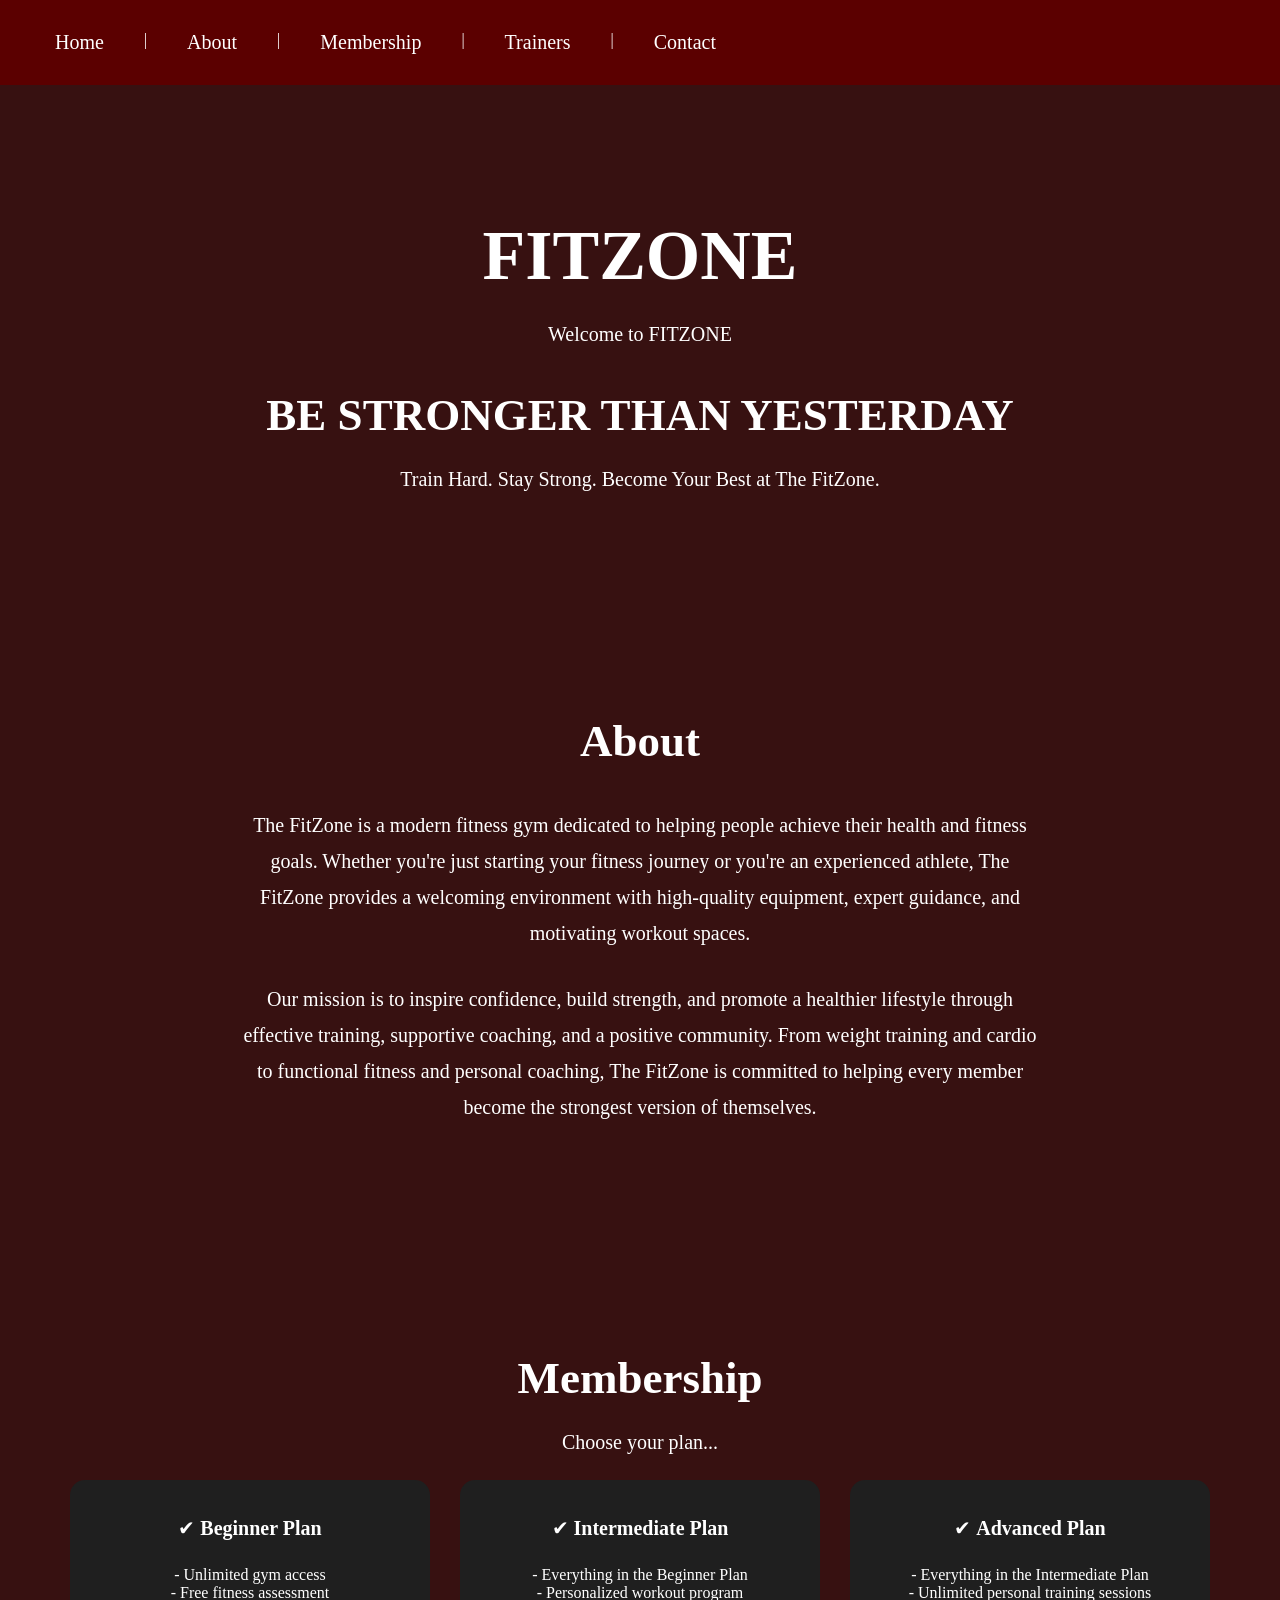
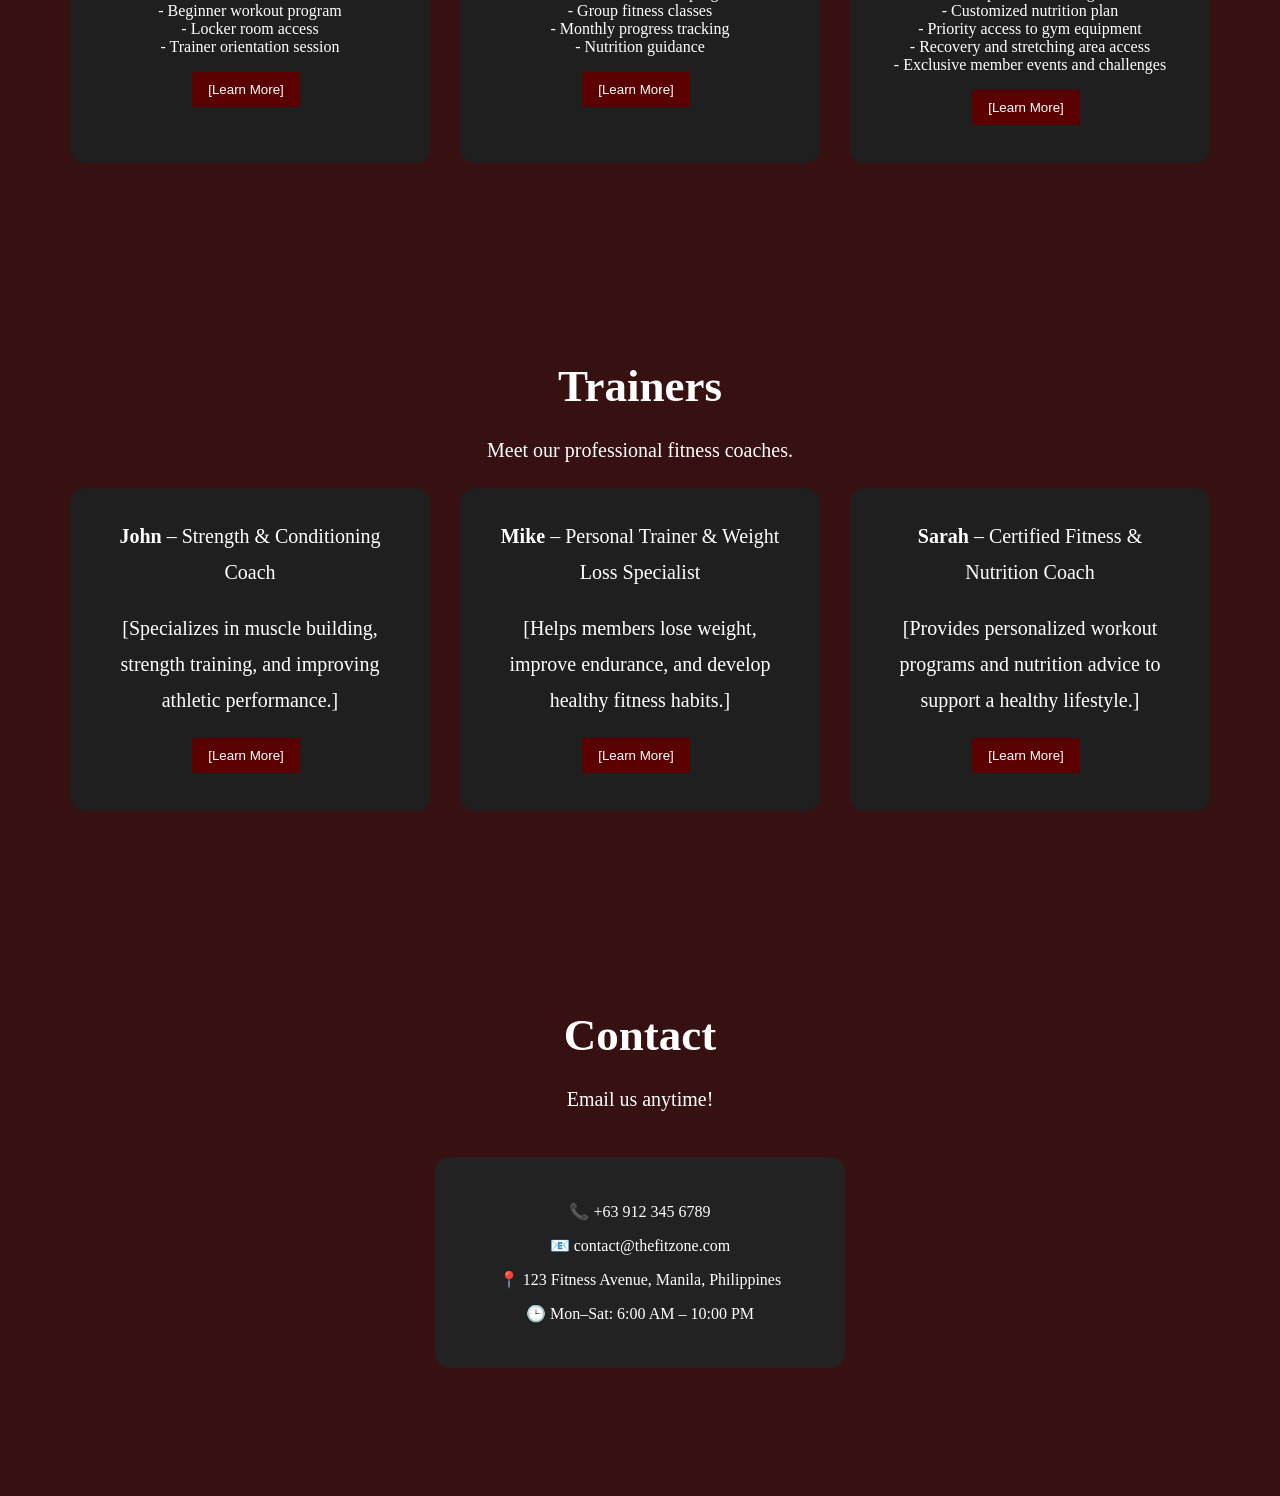
<file: index.html>
<!DOCTYPE html>
<html>
  <head>
    <meta charset="UTF-8">
    <meta name="viewport" content="width=device-width, initial-scale=1.0">
    <title> FITZONE </title>
    <link rel="stylesheet" href="style.css">
  </head>
  <body>

    <nav>
      <ul>
        <a href="#home">Home</a> |
        <a href="#about">About</a> |
        <a href="#membership">Membership</a> |
        <a href="#trainers">Trainers</a> |
        <a href="#contact">Contact</a>
      </ul>
    </nav>

    <section class="hero" id="home">

    <h1>FITZONE</h1>
    <p>Welcome to FITZONE</p>

    <h2>
      BE STRONGER THAN YESTERDAY
    </h2> 
    <p>
      Train Hard. Stay Strong. Become Your Best at The FitZone.
    </p>

    </section>

    <section class="about" id="about">
    <h2>About</h2>

    <p class="desc-1">
      The FitZone is a modern fitness gym dedicated to helping people achieve their health and 
      fitness goals. Whether you're just starting your fitness journey or you're an 
      experienced athlete, The FitZone provides a welcoming environment with high-quality 
      equipment, expert guidance, and motivating workout spaces.
    </p>
    <p class="desc-2">
      Our mission is to inspire confidence, build strength, and promote a healthier lifestyle 
      through effective training, supportive coaching, and a positive community. From 
      weight training and cardio to functional fitness and personal coaching, The FitZone 
      is committed to helping every member become the strongest version of themselves.
    </p>

    </section>
    <section class="membership" id="membership">
    <h2>Membership</h2>
    <p>Choose your plan...</p>

    <div class="plans">

    <div class="card">

    <p>✔ <b>Beginner Plan</b></p>
    <ul class="b-plan">
    <li>Unlimited gym access</li>
    <li>Free fitness assessment</li>
    <li>Beginner workout program</li>
    <li>Locker room access</li>
    <li>Trainer orientation session</li>
    </ul>
    <button class="learn-1" >[Learn More]</button>
    </div>
    <div class="card">
    <p>✔ <b>Intermediate Plan</b></p>
    <ul class="i-plan">
      <li>Everything in the Beginner Plan</li>
      <li>Personalized workout program</li>
      <li>Group fitness classes</li>
      <li>Monthly progress tracking</li>
      <li>Nutrition guidance</li>
    </ul>
    <button class="learn-2" >[Learn More]</button>
    </div>
    <div class="card">
    <p>✔ <b>Advanced Plan</b></p>
    <ul class="a-plan">
      <li>Everything in the Intermediate Plan</li>
      <li>Unlimited personal training sessions</li>
      <li>Customized nutrition plan</li>
      <li>Priority access to gym equipment</li>
      <li>Recovery and stretching area access</li>
      <li>Exclusive member events and challenges</li>
    </ul>
    <button class="learn-3" >[Learn More]</button>
    </div>
    </div>

    </section>
    <section class="trainers" id="trainers">
    <h2>Trainers</h2>
    <p>Meet our professional fitness coaches.</p>
    
    <div class="trainer-container">

    <div class="card">
    <p><b>John</b> – Strength & Conditioning Coach</p>
    <p> [Specializes in muscle building, strength training, and improving athletic performance.]</p>
    <button class="learn-1" >[Learn More]</button>
    </div>
    <div class="card">
    <p><b>Mike</b> – Personal Trainer & Weight Loss Specialist</p>
    <p>[Helps members lose weight, improve endurance, and develop healthy fitness habits.]</p>
    <button class="learn-2" >[Learn More]</button>
    </div>
    <div class="card">
    <p><b>Sarah</b> – Certified Fitness & Nutrition Coach</p>
    <p>[Provides personalized workout programs and nutrition advice to support a healthy lifestyle.]</p>
    <button class="learn-3" >[Learn More]</button>
    </div>
    </section>

    <section class="contact" id="contact">

    <h2>Contact</h2>

    <p>Email us anytime!</p>

    <div class="contact-card">
        <ul>
            <li>📞 +63 912 345 6789</li>
            <li>📧 contact@thefitzone.com</li>
            <li>📍 123 Fitness Avenue, Manila, Philippines</li>
            <li>🕒 Mon–Sat: 6:00 AM – 10:00 PM</li>
        </ul>
    </div>

</section>

  </body>

</html>
</file>
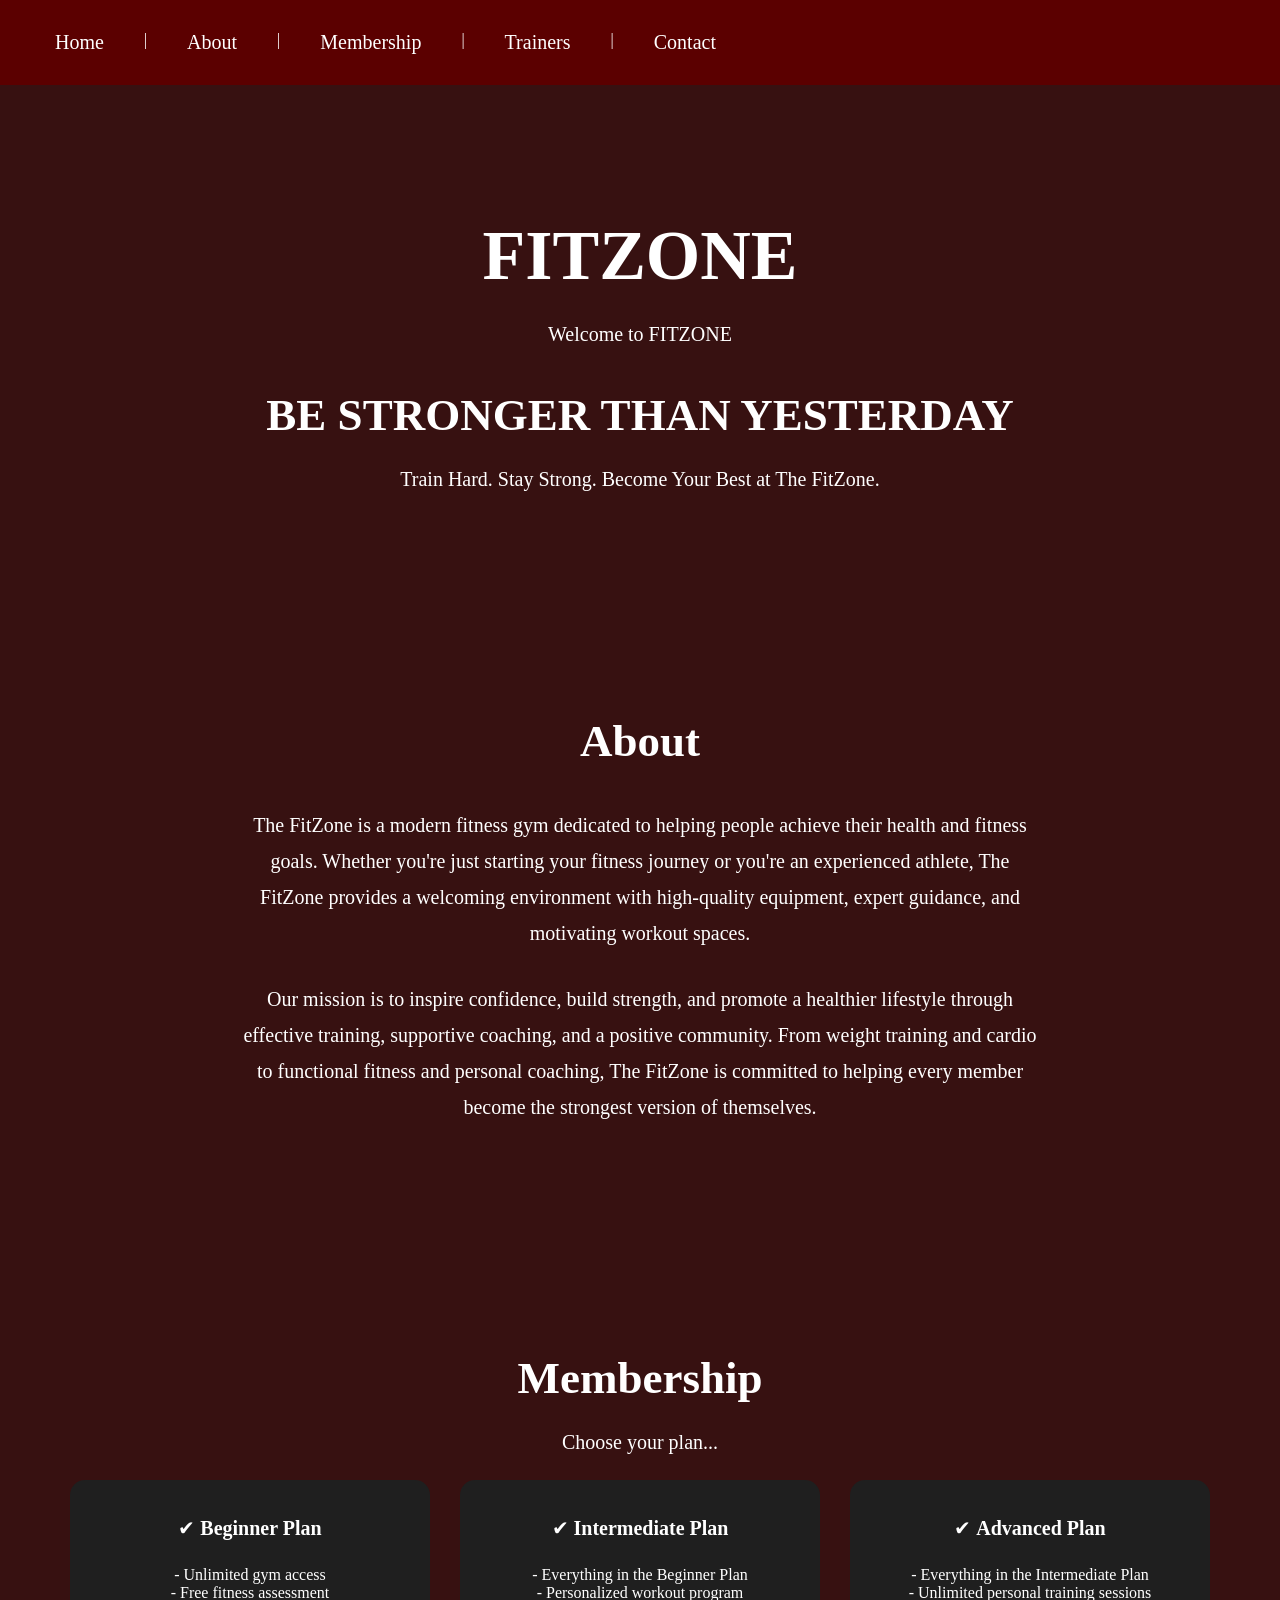
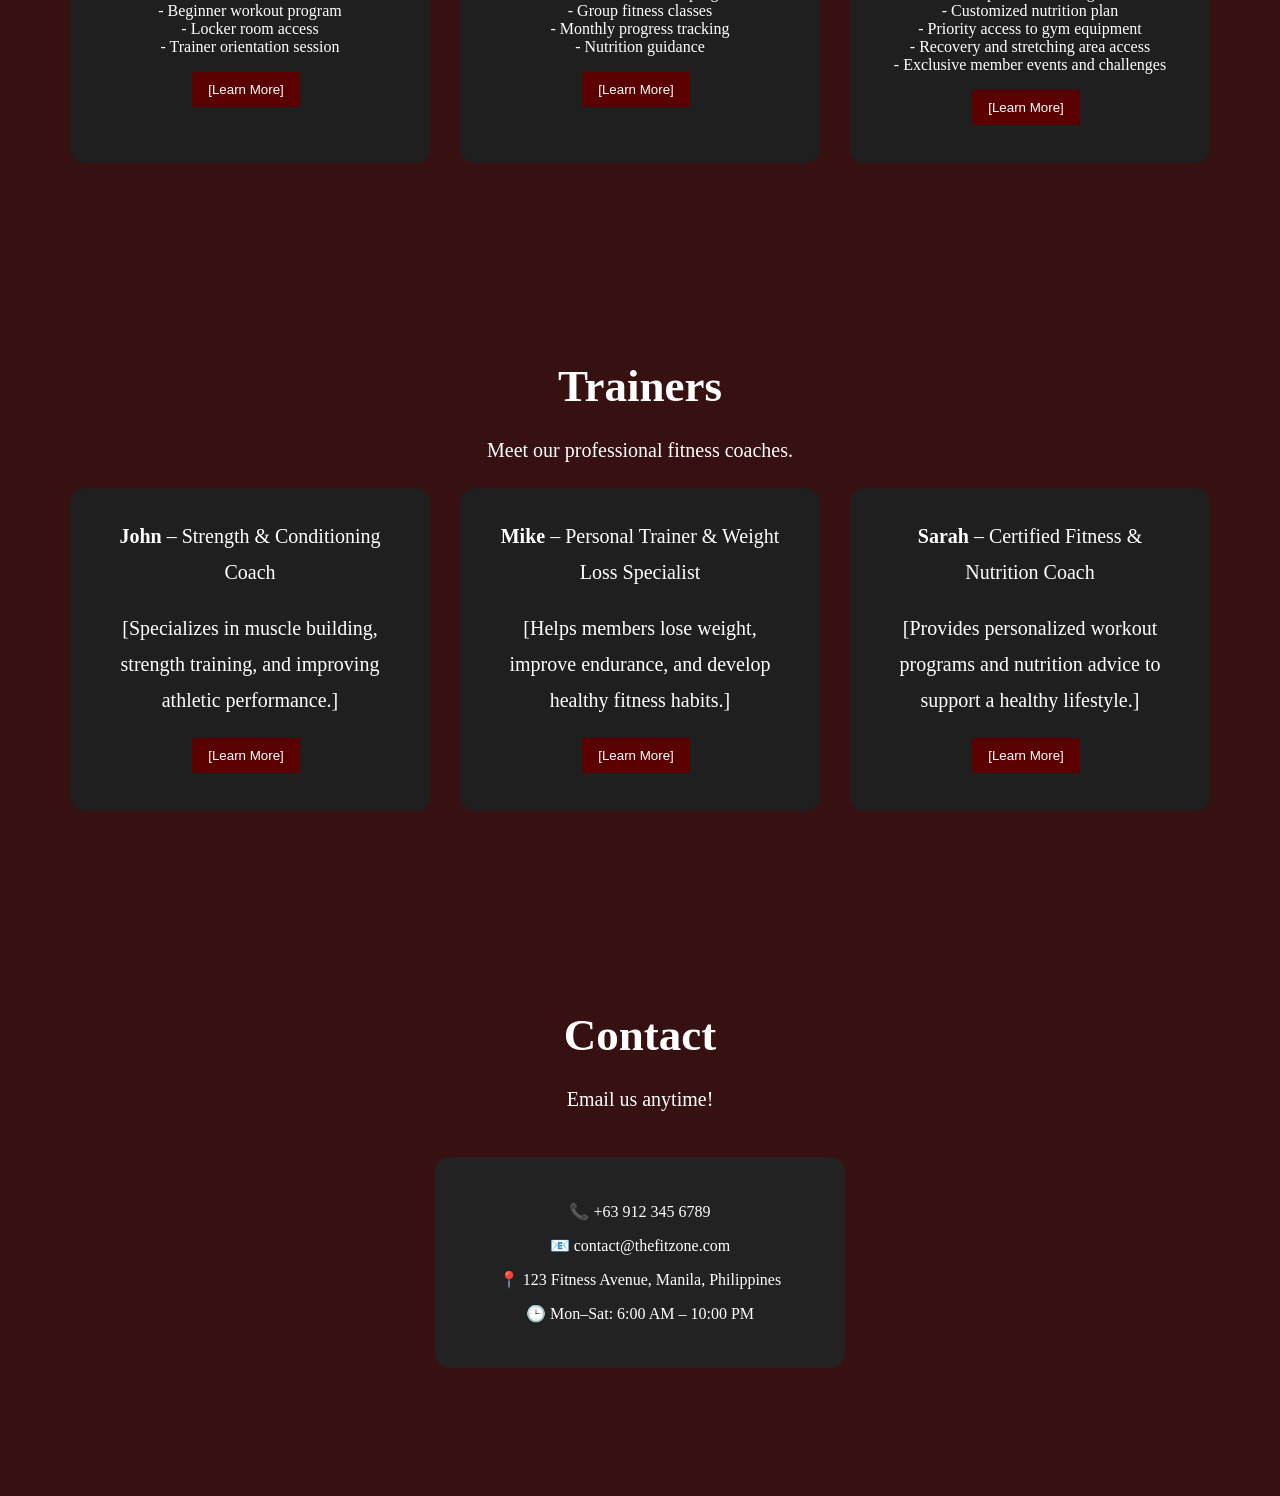
<file: website2.html>
<!DOCTYPE html>
<html>
  <head>
    <title> FITZONE </title>
    <link rel="stylesheet" href="w2.css">
  </head>
  <body>

    <nav>
      <ul>
        <a href="#home">Home</a> |
        <a href="#about">About</a> |
        <a href="#membership">Membership</a> |
        <a href="#trainers">Trainers</a> |
        <a href="#contact">Contact</a>
      </ul>
    </nav>

    <section class="hero" id="home">

    <h1>FITZONE</h1>
    <p>Welcome to FITZONE</p>

    <h2>
      BE STRONGER THAN YESTERDAY
    </h2> 
    <p>
      Train Hard. Stay Strong. Become Your Best at The FitZone.
    </p>

    </section>

    <section class="about" id="about">
    <h2>About</h2>

    <p class="desc-1">
      The FitZone is a modern fitness gym dedicated to helping people achieve their health and 
      fitness goals. Whether you're just starting your fitness journey or you're an 
      experienced athlete, The FitZone provides a welcoming environment with high-quality 
      equipment, expert guidance, and motivating workout spaces.
    </p>
    <p class="desc-2">
      Our mission is to inspire confidence, build strength, and promote a healthier lifestyle 
      through effective training, supportive coaching, and a positive community. From 
      weight training and cardio to functional fitness and personal coaching, The FitZone 
      is committed to helping every member become the strongest version of themselves.
    </p>

    </section>
    <section class="membership" id="membership">
    <h2>Membership</h2>
    <p>Choose your plan...</p>

    <div class="plans">

    <div class="card">

    <p>✔ <b>Beginner Plan</b></p>
    <ul class="b-plan">
    <li>Unlimited gym access</li>
    <li>Free fitness assessment</li>
    <li>Beginner workout program</li>
    <li>Locker room access</li>
    <li>Trainer orientation session</li>
    </ul>
    <button class="learn-1" >[Learn More]</button>
    </div>
    <div class="card">
    <p>✔ <b>Intermediate Plan</b></p>
    <ul class="i-plan">
      <li>Everything in the Beginner Plan</li>
      <li>Personalized workout program</li>
      <li>Group fitness classes</li>
      <li>Monthly progress tracking</li>
      <li>Nutrition guidance</li>
    </ul>
    <button class="learn-2" >[Learn More]</button>
    </div>
    <div class="card">
    <p>✔ <b>Advanced Plan</b></p>
    <ul class="a-plan">
      <li>Everything in the Intermediate Plan</li>
      <li>Unlimited personal training sessions</li>
      <li>Customized nutrition plan</li>
      <li>Priority access to gym equipment</li>
      <li>Recovery and stretching area access</li>
      <li>Exclusive member events and challenges</li>
    </ul>
    <button class="learn-3" >[Learn More]</button>
    </div>
    </div>

    </section>
    <section class="trainers" id="trainers">
    <h2>Trainers</h2>
    <p>Meet our professional fitness coaches.</p>
    
    <div class="trainer-container">

    <div class="card">
    <p><b>John</b> – Strength & Conditioning Coach</p>
    <p> [Specializes in muscle building, strength training, and improving athletic performance.]</p>
    <button class="learn-1" >[Learn More]</button>
    </div>
    <div class="card">
    <p><b>Mike</b> – Personal Trainer & Weight Loss Specialist</p>
    <p>[Helps members lose weight, improve endurance, and develop healthy fitness habits.]</p>
    <button class="learn-2" >[Learn More]</button>
    </div>
    <div class="card">
    <p><b>Sarah</b> – Certified Fitness & Nutrition Coach</p>
    <p>[Provides personalized workout programs and nutrition advice to support a healthy lifestyle.]</p>
    <button class="learn-3" >[Learn More]</button>
    </div>
    </section>

    <section class="contact" id="contact">

    <h2>Contact</h2>

    <p>Email us anytime!</p>

    <div class="contact-card">
        <ul>
            <li>📞 +63 912 345 6789</li>
            <li>📧 contact@thefitzone.com</li>
            <li>📍 123 Fitness Avenue, Manila, Philippines</li>
            <li>🕒 Mon–Sat: 6:00 AM – 10:00 PM</li>
        </ul>
    </div>

</section>

  </body>

</html>
</file>
<file: style.css>
html{
  scroll-behavior: smooth;
}
.desc-3 {
  font-size: 14px;
  width: 350px;
  line-height: 24px;
  margin-bottom: 5px;
}
.b-plan{
    list-style: none;
    padding: 0;
}

.b-plan li::before{
    content: "- ";
}

.i-plan{
    list-style: none;
    padding: 0;
}

.i-plan li::before{
    content: "- ";
}

.a-plan{
    list-style: none;
    padding: 0;
}

.a-plan li::before{
    content: "- ";
}
nav{
    position: fixed;
    top:0;
    left:0;
    width:100%;
    background-color:rgb(91, 0, 0);
    padding:15px;
    text-align: right;
    gap: 50px;
}
nav a:hover{
    color:red;
}
nav ul{
    list-style:none;
    display:flex;
    gap:40px;
}

body{
    padding-top:70px;
}
.container{
display:flex;
justify-content:center;
justify-content:space-between;
align-items:center;
gap:30px;
}

nav a{
color:rgb(255, 255, 255);
text-decoration:none;
font-size:20px;
}

.home-button hover{
  box-shadow: 5px 5px 10px rgba(0, 0, 0, 0.15);
  color:rgb(216, 140, 140);
}

.hero{
  text-align:center;
  padding:80px 10px
}
.hero h1{
  font-size:70px;
  margin-bottom:20px;
}
.hero h2{
  font-size:45px;
  margin-bottom:20px;
}
.hero p{
  max-width:800px;
  margin:auto;
  margin-bottom:20px;
  line-height:1.8;
  font-size:20px;
}

.about{
  text-align:center;
  padding:80px 20px;
}

.about h2{
  font-size:45px;
  margin-bottom:40px;
}

.about p{
  max-width:800px;
  margin:auto;
  margin-bottom:30px;
  line-height:1.8;
  font-size:20px;
}

.membership{
  text-align:center;
  padding:80px 10px
}
.membership h2{
  font-size: 45px;
  margin-bottom:20px;
}
.membership p{
  max-width:800px;
  margin:auto;
  margin-bottom:20px;
  line-height:1.8;
  font-size:20px;
}

.learn-1{
  background-color: rgb(91, 0, 0);
      color: white;
      border: none;
      border-radius: 2px;
      cursor: pointer;
      margin-right: 8px;
      transition: opacity 0.15s;
      padding-left: 16px;
      padding-right: 16px;
      padding-top: 10px;
      padding-bottom: 10px;
      vertical-align: top;
      margin-bottom: 8px;
}
.learn-1:hover{
      opacity: 0.8;
    }

.learn-1:active{
      opacity: 0.4;
    }
.learn-2{
  background-color: rgb(91, 0, 0);
      color: white;
      border: none;
      border-radius: 2px;
      cursor: pointer;
      margin-right: 8px;
      transition: opacity 0.15s;
      padding-left: 16px;
      padding-right: 16px;
      padding-top: 10px;
      padding-bottom: 10px;
      vertical-align: top;
      margin-bottom: 8px;
}
.learn-2:hover{
      opacity: 0.8;
}

.learn-2:active{
      opacity: 0.4;
}     
.learn-3{
  background-color: rgb(91, 0, 0);
      color: white;
      border: none;
      border-radius: 2px;
      cursor: pointer;
      margin-right: 8px;
      margin-bottom: 8px;
      transition: opacity 0.15s;
      padding-left: 16px;
      padding-right: 16px;
      padding-top: 10px;
      padding-bottom: 10px;
      vertical-align: top;
}

.learn-3:hover{
      opacity: 0.8;
}

.learn-3:active{
      opacity: 0.4;
}     

.trainers{
  text-align:center;
  padding:80px 10px
}
.trainers h2{
  font-size:45px;
  margin-bottom:20px;
}
.trainers p{
  max-width:800px;
  margin:auto;
  margin-bottom:20px;
  line-height:1.8;
  font-size:20px;
}
body{
  background-color: rgb(55, 17, 17);
  color: white;
}

.plans{
  display:flex;
  justify-content: center;
  gap: 30px;
}
.card{
    background:#1f1f1f;
    width:300px;
    padding:30px;
    border-radius:15px;
}
.card{
    transition:0.3s;
}

.card:hover{
    transform:translateY(-10px);
}
.trainers{
    text-align:center;
    padding:80px 20px;
}

.trainer-container{
    display:flex;
    justify-content:center;
    gap:30px;
    flex-wrap:wrap;
}

.card{
    background:#1f1f1f;
    width:300px;
    padding:30px;
    border-radius:15px;
}
.card{
    transition:0.3s;
}

.card:hover{
    transform:translateY(-10px);
}

.contact{
    text-align:center;
    padding:80px 20px;
}

.contact h2{
  font-size: 45px;
  margin-bottom:20px;
}
.contact p{
  max-width:800px;
  margin:auto;
  margin-bottom:20px;
  line-height:1.8;
  font-size:20px;
}
.contact-card{
    width:350px;
    margin:40px auto;
    background:#222;
    border-radius:15px;
    padding:30px;
}
.contact-card ul{
    list-style:none;
    padding:0;
    margin:0;
}

.contact-card li{
    margin:15px 0;
}
.contact-card:hover{
    transform:translateY(-10px);
    
}
.contact-card{
    transition:0.3s;
}
</file>
<file: w2.css>
html{
  scroll-behavior: smooth;
}
.desc-3 {
  font-size: 14px;
  width: 350px;
  line-height: 24px;
  margin-bottom: 5px;
}
.b-plan{
    list-style: none;
    padding: 0;
}

.b-plan li::before{
    content: "- ";
}

.i-plan{
    list-style: none;
    padding: 0;
}

.i-plan li::before{
    content: "- ";
}

.a-plan{
    list-style: none;
    padding: 0;
}

.a-plan li::before{
    content: "- ";
}
nav{
    position: fixed;
    top:0;
    left:0;
    width:100%;
    background-color:rgb(91, 0, 0);
    padding:15px;
    text-align: right;
    gap: 50px;
}
nav a:hover{
    color:red;
}
nav ul{
    list-style:none;
    display:flex;
    gap:40px;
}

body{
    padding-top:70px;
}
.container{
display:flex;
justify-content:center;
justify-content:space-between;
align-items:center;
gap:30px;
}

nav a{
color:rgb(255, 255, 255);
text-decoration:none;
font-size:20px;
}

.home-button hover{
  box-shadow: 5px 5px 10px rgba(0, 0, 0, 0.15);
  color:rgb(216, 140, 140);
}

.hero{
  text-align:center;
  padding:80px 10px
}
.hero h1{
  font-size:70px;
  margin-bottom:20px;
}
.hero h2{
  font-size:45px;
  margin-bottom:20px;
}
.hero p{
  max-width:800px;
  margin:auto;
  margin-bottom:20px;
  line-height:1.8;
  font-size:20px;
}

.about{
  text-align:center;
  padding:80px 20px;
}

.about h2{
  font-size:45px;
  margin-bottom:40px;
}

.about p{
  max-width:800px;
  margin:auto;
  margin-bottom:30px;
  line-height:1.8;
  font-size:20px;
}

.membership{
  text-align:center;
  padding:80px 10px
}
.membership h2{
  font-size: 45px;
  margin-bottom:20px;
}
.membership p{
  max-width:800px;
  margin:auto;
  margin-bottom:20px;
  line-height:1.8;
  font-size:20px;
}

.learn-1{
  background-color: rgb(91, 0, 0);
      color: white;
      border: none;
      border-radius: 2px;
      cursor: pointer;
      margin-right: 8px;
      transition: opacity 0.15s;
      padding-left: 16px;
      padding-right: 16px;
      padding-top: 10px;
      padding-bottom: 10px;
      vertical-align: top;
      margin-bottom: 8px;
}
.learn-1:hover{
      opacity: 0.8;
    }

.learn-1:active{
      opacity: 0.4;
    }
.learn-2{
  background-color: rgb(91, 0, 0);
      color: white;
      border: none;
      border-radius: 2px;
      cursor: pointer;
      margin-right: 8px;
      transition: opacity 0.15s;
      padding-left: 16px;
      padding-right: 16px;
      padding-top: 10px;
      padding-bottom: 10px;
      vertical-align: top;
      margin-bottom: 8px;
}
.learn-2:hover{
      opacity: 0.8;
}

.learn-2:active{
      opacity: 0.4;
}     
.learn-3{
  background-color: rgb(91, 0, 0);
      color: white;
      border: none;
      border-radius: 2px;
      cursor: pointer;
      margin-right: 8px;
      margin-bottom: 8px;
      transition: opacity 0.15s;
      padding-left: 16px;
      padding-right: 16px;
      padding-top: 10px;
      padding-bottom: 10px;
      vertical-align: top;
}

.learn-3:hover{
      opacity: 0.8;
}

.learn-3:active{
      opacity: 0.4;
}     

.trainers{
  text-align:center;
  padding:80px 10px
}
.trainers h2{
  font-size:45px;
  margin-bottom:20px;
}
.trainers p{
  max-width:800px;
  margin:auto;
  margin-bottom:20px;
  line-height:1.8;
  font-size:20px;
}
body{
  background-color: rgb(55, 17, 17);
  color: white;
}

.plans{
  display:flex;
  justify-content: center;
  gap: 30px;
}
.card{
    background:#1f1f1f;
    width:300px;
    padding:30px;
    border-radius:15px;
}
.card{
    transition:0.3s;
}

.card:hover{
    transform:translateY(-10px);
}
.trainers{
    text-align:center;
    padding:80px 20px;
}

.trainer-container{
    display:flex;
    justify-content:center;
    gap:30px;
    flex-wrap:wrap;
}

.card{
    background:#1f1f1f;
    width:300px;
    padding:30px;
    border-radius:15px;
}
.card{
    transition:0.3s;
}

.card:hover{
    transform:translateY(-10px);
}

.contact{
    text-align:center;
    padding:80px 20px;
}

.contact h2{
  font-size: 45px;
  margin-bottom:20px;
}
.contact p{
  max-width:800px;
  margin:auto;
  margin-bottom:20px;
  line-height:1.8;
  font-size:20px;
}
.contact-card{
    width:350px;
    margin:40px auto;
    background:#222;
    border-radius:15px;
    padding:30px;
}
.contact-card ul{
    list-style:none;
    padding:0;
    margin:0;
}

.contact-card li{
    margin:15px 0;
}
.contact-card:hover{
    transform:translateY(-10px);
    
}
.contact-card{
    transition:0.3s;
}
</file>
